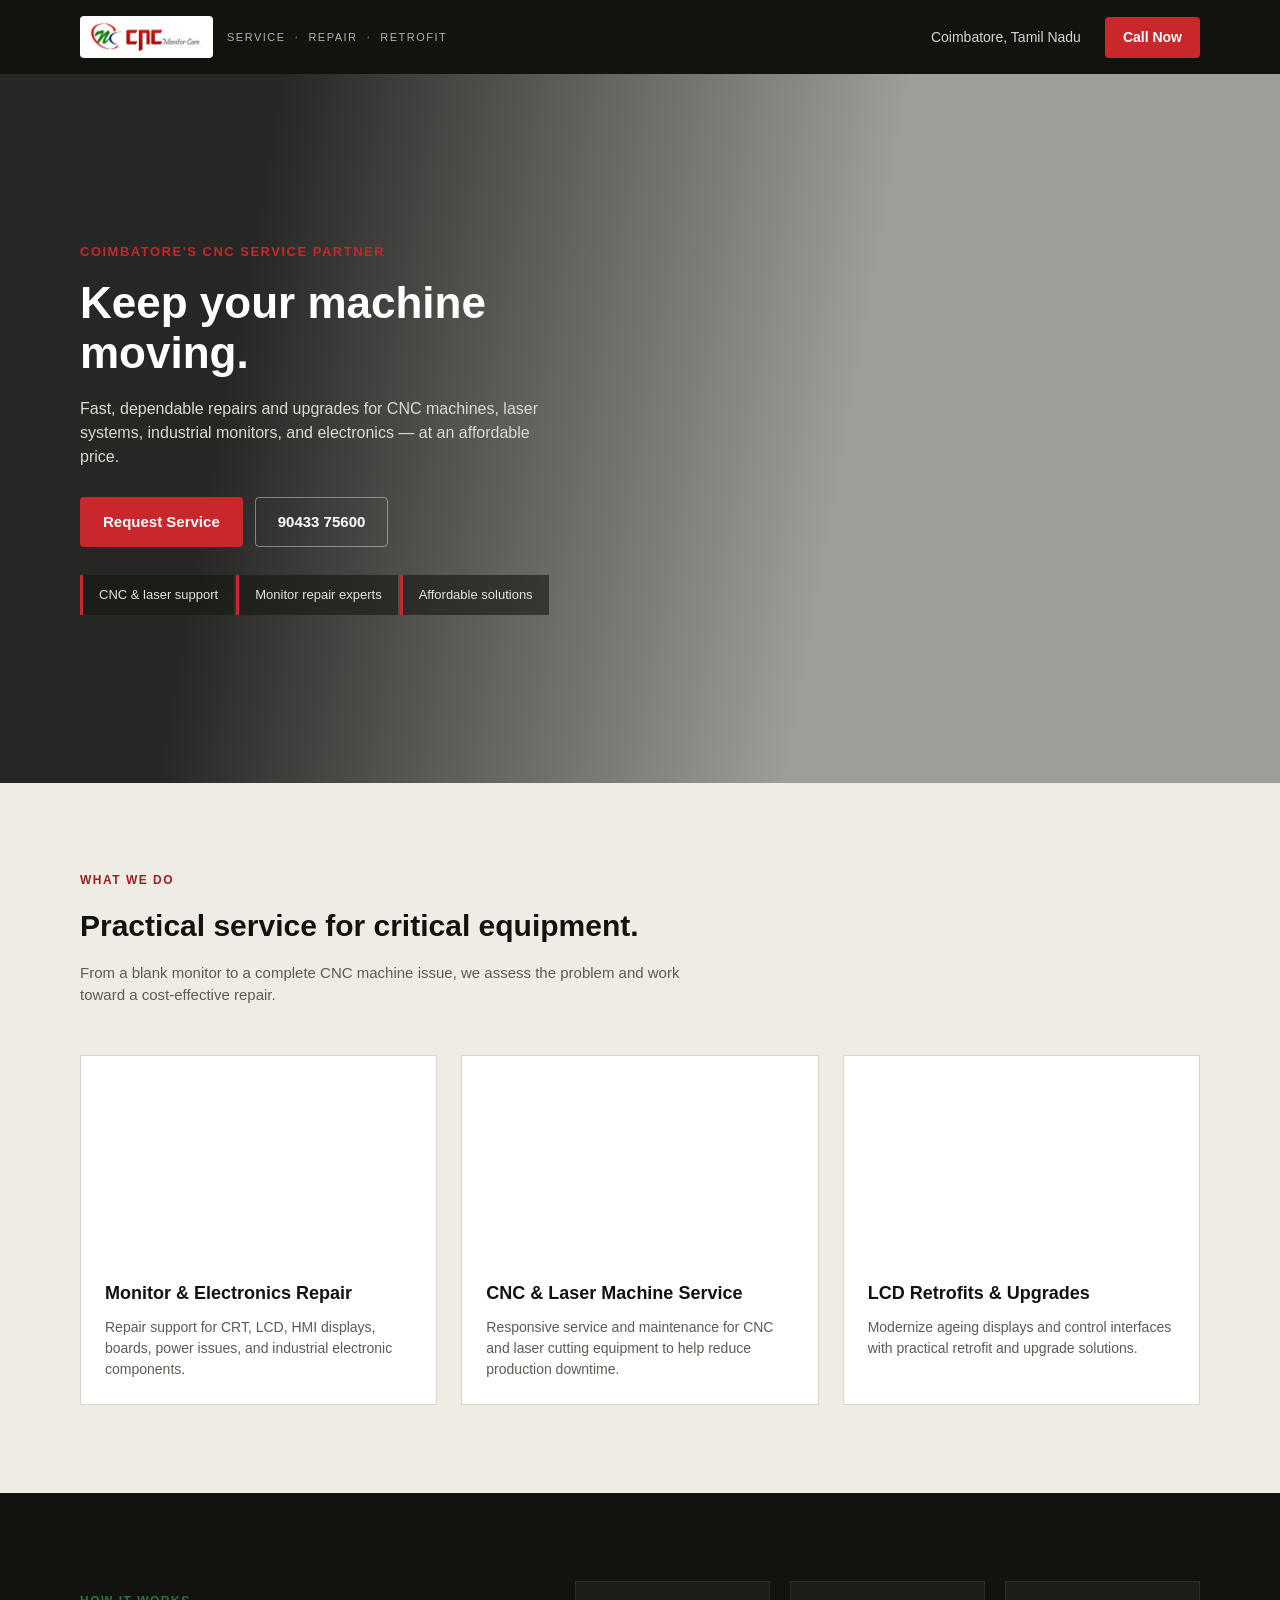
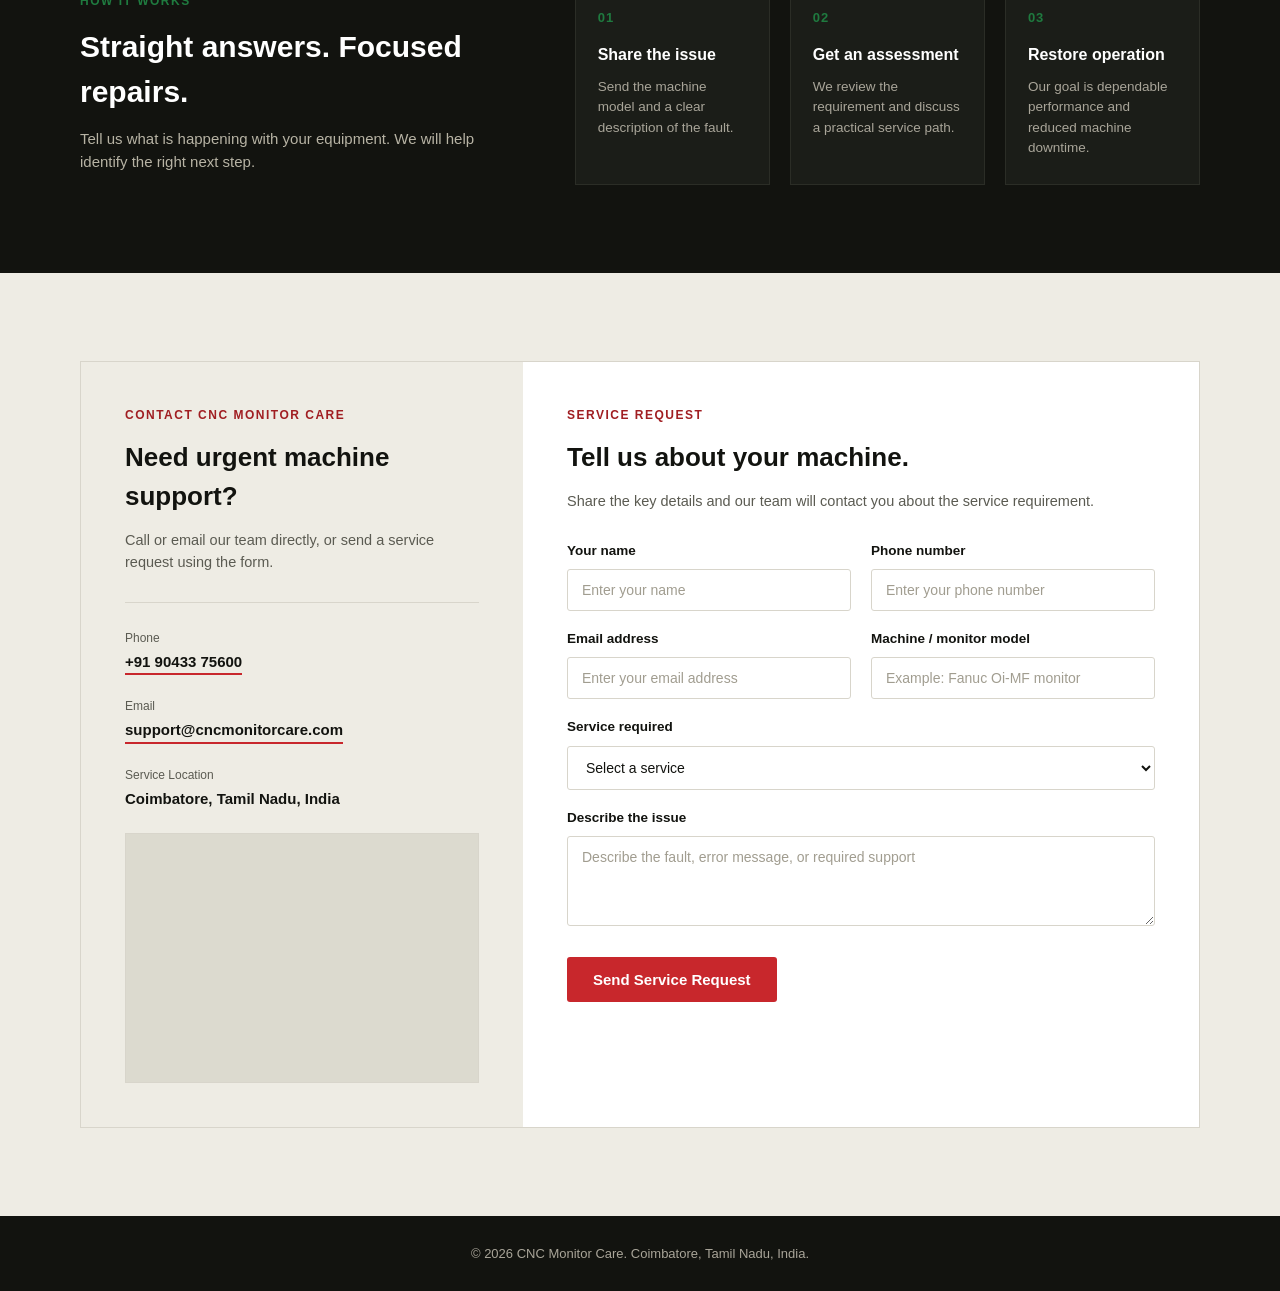
<file: index.html>
<!DOCTYPE html>
<html lang="en">
<head>
<meta charset="UTF-8">
<meta name="viewport" content="width=device-width, initial-scale=1.0">
<title>CNC Monitor Care | Service, Repair, Retrofit</title>
<style>
  :root{
    --ink:#12130f;
    --paper:#eeece4;
    --white:#ffffff;
    --amber:#c8272c;
    --amber-dark:#a01e22;
    --green:#1f7a3f;
    --line:#d8d5cb;
    --muted:#5b5b52;
  }
  *{box-sizing:border-box;margin:0;padding:0;}
  body{
    font-family:'Segoe UI', Arial, sans-serif;
    color:var(--ink);
    background:var(--paper);
    line-height:1.5;
  }
  a{color:inherit;text-decoration:none;}
  .wrap{max-width:1200px;margin:0 auto;padding:0 40px;}

  /* Header */
  header{
    background:var(--ink);
    color:#fff;
    position:sticky;top:0;z-index:50;
  }
  .header-inner{
    display:flex;align-items:center;justify-content:space-between;
    padding:16px 40px;max-width:1200px;margin:0 auto;
  }
  .brand{display:flex;align-items:center;gap:14px;}
  .brand-logo{
    height:42px;background:#fff;padding:6px 10px;border-radius:4px;
  }
  .brand-sub{font-size:11px;color:#b7b3a4;letter-spacing:1.5px;}
  .header-right{display:flex;align-items:center;gap:24px;font-size:14px;}
  .location{color:#d7d4c8;}
  .call-btn{
    background:var(--amber);color:#fff;font-weight:600;
    padding:10px 18px;border-radius:4px;display:flex;align-items:center;gap:8px;
    font-size:14px;
  }

  /* Hero */
  .hero{
    position:relative;
    min-height:560px;
    background:linear-gradient(100deg, rgba(10,12,10,.88) 20%, rgba(10,12,10,.35) 65%),
      url('https://images.unsplash.com/photo-1565043589221-1a6fd9ae45c7?q=80&w=1600') center/cover;
    display:flex;align-items:center;color:#fff;
  }
  .hero-inner{max-width:1200px;margin:0 auto;padding:80px 40px;width:100%;}
  .hero-content{max-width:560px;}
  .eyebrow{
    color:var(--amber);font-size:13px;font-weight:700;letter-spacing:1.5px;margin-bottom:16px;
  }
  .hero h1{
    font-size:44px;font-weight:800;line-height:1.15;margin-bottom:18px;
  }
  .hero p{
    font-size:16px;color:#dedad0;margin-bottom:28px;max-width:480px;
  }
  .hero-actions{display:flex;gap:12px;margin-bottom:28px;flex-wrap:wrap;}
  .btn{
    display:inline-flex;align-items:center;gap:8px;
    padding:13px 22px;border-radius:4px;font-weight:600;font-size:15px;
    border:1px solid transparent;cursor:pointer;
  }
  .btn-primary{background:var(--amber);color:#fff;}
  .btn-primary:hover{background:var(--amber-dark);}
  .btn-outline{background:transparent;border-color:rgba(255,255,255,.4);color:#fff;}
  .btn-outline:hover{border-color:#fff;}
  .hero-tags{display:flex;gap:0;flex-wrap:wrap;}
  .hero-tag{
    background:rgba(20,22,18,.6);border-left:3px solid var(--amber);
    padding:10px 16px;font-size:13px;color:#e6e3d8;margin-right:2px;
  }

  /* What we do */
  section{padding:88px 0;}
  .section-eyebrow{
    color:var(--amber-dark);font-size:12px;font-weight:700;letter-spacing:1.5px;margin-bottom:14px;
  }
  h2{font-size:30px;font-weight:800;margin-bottom:14px;max-width:600px;}
  .section-lead{color:var(--muted);font-size:15px;max-width:640px;margin-bottom:48px;}

  .services{display:grid;grid-template-columns:repeat(3,1fr);gap:24px;}
  .service-card{background:var(--white);border:1px solid var(--line);}
  .service-img{height:200px;background-size:cover;background-position:center;}
  .service-body{padding:24px;}
  .service-body h3{font-size:18px;font-weight:700;margin-bottom:10px;}
  .service-body p{font-size:14px;color:var(--muted);}

  /* How it works */
  .how{background:var(--ink);color:#fff;}
  .how-inner{
    display:grid;grid-template-columns:1fr 1.4fr;gap:48px;align-items:center;
  }
  .how h2{color:#fff;}
  .how .section-eyebrow{color:var(--green);}
  .how p.lead{color:#b7b3a4;font-size:15px;max-width:400px;}
  .steps{display:grid;grid-template-columns:repeat(3,1fr);gap:20px;}
  .step{background:#1b1d18;padding:26px 22px;border:1px solid #2b2d26;}
  .step-num{color:var(--green);font-weight:700;font-size:13px;margin-bottom:16px;letter-spacing:1px;}
  .step h4{font-size:16px;font-weight:700;margin-bottom:10px;}
  .step p{font-size:13.5px;color:#a9a599;}

  /* Contact */
  .contact-inner{display:grid;grid-template-columns:0.85fr 1.3fr;gap:0;border:1px solid var(--line);}
  .contact-info{background:var(--paper);padding:44px;}
  .contact-info h2{font-size:26px;}
  .contact-info > p{color:var(--muted);font-size:14.5px;margin-bottom:28px;}
  .divider{border-top:1px solid var(--line);margin-bottom:26px;}
  .info-row{display:flex;gap:14px;margin-bottom:22px;align-items:flex-start;}
  .info-label{font-size:12px;color:var(--muted);margin-bottom:3px;}
  .info-value{font-weight:600;font-size:15px;border-bottom:2px solid var(--amber);display:inline-block;}
  .map-box{
    margin-top:20px;
    height:250px;
    background:#dcdacf;
    border:1px solid var(--line);
    overflow:hidden;
  }
  .map-box iframe{
    width:100%;
    height:100%;
    border:0;
  }

  .contact-form{background:#fff;padding:44px;}
  .contact-form h2{font-size:26px;}
  .contact-form > p{color:var(--muted);font-size:14.5px;margin-bottom:28px;}
  .form-grid{display:grid;grid-template-columns:1fr 1fr;gap:18px 20px;margin-bottom:18px;}
  .field label{display:block;font-size:13.5px;font-weight:600;margin-bottom:8px;}
  .field input, .field select, .field textarea{
    width:100%;padding:12px 14px;border:1px solid var(--line);border-radius:3px;
    font-size:14px;font-family:inherit;background:#fff;color:var(--ink);
  }
  .field input::placeholder, .field textarea::placeholder{color:#a19d90;}
  .field-full{grid-column:1 / -1;}
  .submit-btn{
    background:var(--amber);color:#fff;border:none;padding:14px 26px;
    font-weight:700;font-size:15px;border-radius:3px;cursor:pointer;
    display:inline-flex;align-items:center;gap:8px;margin-top:6px;
  }
  .submit-btn:hover{background:var(--amber-dark);}

  footer{background:var(--ink);color:#a9a599;padding:28px 0;text-align:center;font-size:13px;}

  @media(max-width:900px){
    .services{grid-template-columns:1fr;}
    .how-inner{grid-template-columns:1fr;}
    .steps{grid-template-columns:1fr;}
    .contact-inner{grid-template-columns:1fr;}
    .header-inner{padding:14px 20px;flex-wrap:wrap;gap:10px;}
    .wrap, .hero-inner{padding:0 20px;}
    .hero h1{font-size:32px;}
    .form-grid{grid-template-columns:1fr;}
    .location{display:none;}
  }
</style>
</head>
<body>

<header>
  <div class="header-inner">
    <div class="brand">
      <img src="logo.jpg" alt="CNC Monitor Care" class="brand-logo">
      <div>
        <div class="brand-sub">SERVICE &nbsp;·&nbsp; REPAIR &nbsp;·&nbsp; RETROFIT</div>
      </div>
    </div>
    <div class="header-right">
      <span class="location">Coimbatore, Tamil Nadu</span>
      <a href="tel:+919043375600" class="call-btn">Call Now</a>
    </div>
  </div>
</header>

<section class="hero">
  <div class="hero-inner">
    <div class="hero-content">
      <div class="eyebrow">COIMBATORE'S CNC SERVICE PARTNER</div>
      <h1>Keep your machine moving.</h1>
      <p>Fast, dependable repairs and upgrades for CNC machines, laser systems, industrial monitors, and electronics — at an affordable price.</p>
      <div class="hero-actions">
        <a href="#contact" class="btn btn-primary">Request Service</a>
        <a href="tel:+919043375600" class="btn btn-outline">90433 75600</a>
      </div>
      <div class="hero-tags">
        <span class="hero-tag">CNC & laser support</span>
        <span class="hero-tag">Monitor repair experts</span>
        <span class="hero-tag">Affordable solutions</span>
      </div>
    </div>
  </div>
</section>

<section id="services">
  <div class="wrap">
    <div class="section-eyebrow">WHAT WE DO</div>
    <h2>Practical service for critical equipment.</h2>
    <p class="section-lead">From a blank monitor to a complete CNC machine issue, we assess the problem and work toward a cost-effective repair.</p>

    <div class="services">
      <div class="service-card">
        <div class="service-img" style="background-image:url('https://images.unsplash.com/photo-1581092160562-40aa08e78837?q=80&w=800')"></div>
        <div class="service-body">
          <h3>Monitor & Electronics Repair</h3>
          <p>Repair support for CRT, LCD, HMI displays, boards, power issues, and industrial electronic components.</p>
        </div>
      </div>
      <div class="service-card">
        <div class="service-img" style="background-image:url('https://images.unsplash.com/photo-1565043589221-1a6fd9ae45c7?q=80&w=800')"></div>
        <div class="service-body">
          <h3>CNC & Laser Machine Service</h3>
          <p>Responsive service and maintenance for CNC and laser cutting equipment to help reduce production downtime.</p>
        </div>
      </div>
      <div class="service-card">
        <div class="service-img" style="background-image:url('https://images.unsplash.com/photo-1518770660439-4636190af475?q=80&w=800')"></div>
        <div class="service-body">
          <h3>LCD Retrofits & Upgrades</h3>
          <p>Modernize ageing displays and control interfaces with practical retrofit and upgrade solutions.</p>
        </div>
      </div>
    </div>
  </div>
</section>

<section class="how">
  <div class="wrap how-inner">
    <div>
      <div class="section-eyebrow">HOW IT WORKS</div>
      <h2>Straight answers. Focused repairs.</h2>
      <p class="lead">Tell us what is happening with your equipment. We will help identify the right next step.</p>
    </div>
    <div class="steps">
      <div class="step">
        <div class="step-num">01</div>
        <h4>Share the issue</h4>
        <p>Send the machine model and a clear description of the fault.</p>
      </div>
      <div class="step">
        <div class="step-num">02</div>
        <h4>Get an assessment</h4>
        <p>We review the requirement and discuss a practical service path.</p>
      </div>
      <div class="step">
        <div class="step-num">03</div>
        <h4>Restore operation</h4>
        <p>Our goal is dependable performance and reduced machine downtime.</p>
      </div>
    </div>
  </div>
</section>

<section id="contact">
  <div class="wrap">
    <div class="contact-inner">
      <div class="contact-info">
        <div class="section-eyebrow">CONTACT CNC MONITOR CARE</div>
        <h2>Need urgent machine support?</h2>
        <p>Call or email our team directly, or send a service request using the form.</p>
        <div class="divider"></div>

        <div class="info-row">
          <div>
            <div class="info-label">Phone</div>
            <a class="info-value" href="tel:+919043375600">+91 90433 75600</a>
          </div>
        </div>
        <div class="info-row">
          <div>
            <div class="info-label">Email</div>
            <a class="info-value" href="mailto:support@cncmonitorcare.com">support@cncmonitorcare.com</a>
          </div>
        </div>
        <div class="info-row">
          <div>
            <div class="info-label">Service Location</div>
            <div class="info-value" style="border-bottom:none;">Coimbatore, Tamil Nadu, India</div>
          </div>
        </div>

        <div class="map-box">
          <iframe src="https://www.google.com/maps/embed?pb=!1m18!1m12!1m3!1d3916.289926798724!2d76.9972282740931!3d11.016860289146914!2m3!1f0!2f0!3f0!3m2!1i1024!2i768!4f13.1!3m3!1m2!1s0x3ba85785df7c8c79%3A0x62c83ecee717de65!2sCnc%20Monitor%20Care!5e0!3m2!1sen!2sin!4v1788877774359!5m2!1sen!2sin" width="600" height="450" style="border:0;" allowfullscreen="" loading="lazy" referrerpolicy="strict-origin-when-cross-origin"></iframe>
        </div>
      </div>

      <div class="contact-form">
        <div class="section-eyebrow">SERVICE REQUEST</div>
        <h2>Tell us about your machine.</h2>
        <p>Share the key details and our team will contact you about the service requirement.</p>

        <form action="https://api.web3forms.com/submit" method="POST" onsubmit="return submitForm(this);">
          <input type="hidden" name="access_key" value="304127d0-5e03-4ca9-a9a6-ed4d484506ff">
          <input type="hidden" name="subject" value="New Service Request from CNC Monitor Care Website">
          <input type="hidden" name="from_name" value="CNC Monitor Care Website">
          <input type="checkbox" name="botcheck" class="hidden" style="display: none;">

          <div class="form-grid">
            <div class="field">
              <label>Your name</label>
              <input type="text" name="name" placeholder="Enter your name" required>
            </div>
            <div class="field">
              <label>Phone number</label>
              <input type="tel" name="phone" placeholder="Enter your phone number" required>
            </div>
            <div class="field">
              <label>Email address</label>
              <input type="email" name="email" placeholder="Enter your email address">
            </div>
            <div class="field">
              <label>Machine / monitor model</label>
              <input type="text" name="machine_model" placeholder="Example: Fanuc Oi-MF monitor">
            </div>
            <div class="field field-full">
              <label>Service required</label>
              <select name="service_required" required>
                <option value="" selected disabled>Select a service</option>
                <option>Monitor & Electronics Repair</option>
                <option>CNC & Laser Machine Service</option>
                <option>LCD Retrofits & Upgrades</option>
                <option>Other</option>
              </select>
            </div>
            <div class="field field-full">
              <label>Describe the issue</label>
              <textarea name="message" rows="4" placeholder="Describe the fault, error message, or required support"></textarea>
            </div>
          </div>
          <button type="submit" class="submit-btn">Send Service Request</button>
        </form>
      </div>
    </div>
  </div>
</section>

<footer>
  &copy; 2026 CNC Monitor Care. Coimbatore, Tamil Nadu, India.
</footer>

<script>
  function submitForm(form) {
    const btn = form.querySelector('.submit-btn');
    btn.disabled = true;
    btn.textContent = 'Sending...';
    return true;
  }
</script>

</body>
</html>
</file>
